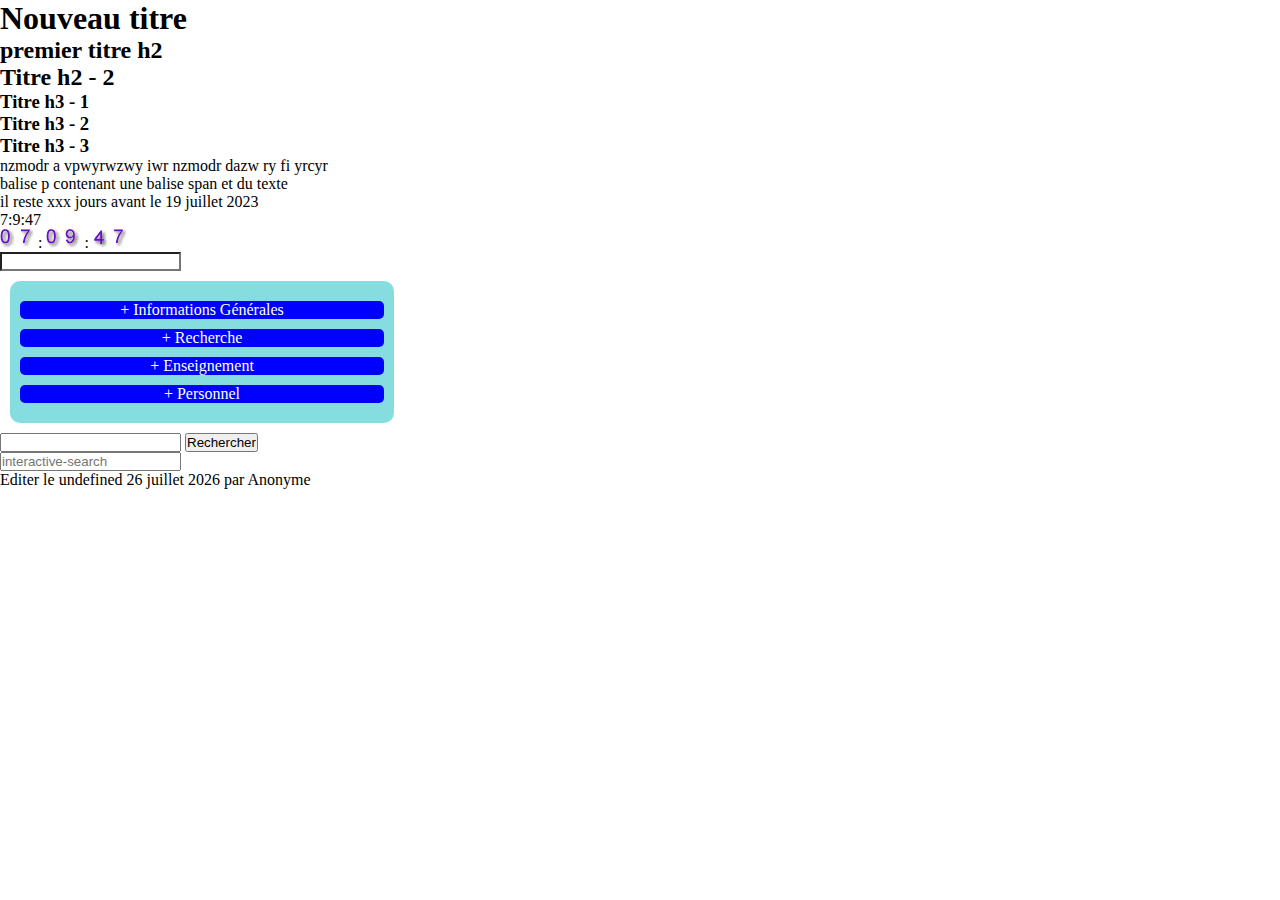
<file: TP1/index.html>
<!DOCTYPE html>
<html>

<head>
    <meta charset="utf-8" />
    <meta name="author" content="LOPES Mateus" />
    <meta name="author" content="Anonyme" />
    <title>TD1 - Exercice 1</title>
    <link href="assets/favicon.ico" rel="icon" type="image/x-icon" />
    <link rel="stylesheet" type="text/css" href="css/td1.css" />
    <script defer="defer" src="js/td1.js"></script>
</head>

<body onload="onLoad();">
    <h1 id="title" class="firstOrLast">Titre h1</h1>
    <h2>Titre h2 - 1</h2>
    <h2 class="firstOrLast">Titre h2 - 2</h2>
    <h3 class="firstOrLast">Titre h3 - 1</h3>
    <h3>Titre h3 - 2</h3>
    <h3>Titre h3 - 3</h3>

    <div>
        <p>balise p contenant<span> une balise span</span> et du texte</p>
    </div>
    <div>
        <p>nzmodr a vpwyrwzwy<span> iwr nzmodr dazw</span> ry fi yrcyr</p>
    </div>

    <p id="nbDays">il reste xxx jours avant le 19 juillet 2023</p>
    <p id="clock"></p>
    <p id="graphic-clock">
        <img>
        <img>
        <span>:</span>
        <img>
        <img>
        <span>:</span>
        <img>
        <img>
    </p>
    <input id="colorChanger" type="text" class="white" />

    <aside id="aside">
        <ul id="top">
            <li class="addPlus">Informations Générales
                <ul class="notDisplayed">
                    <li>Accueil</li>
                    <li>CV</li>
                </ul>
            </li>
            <li class="addPlus">Recherche
                <ul class="notDisplayed">
                    <li>Activités</li>
                    <li>Rayonnement Scientifique</li>
                    <li>Projets en cours</li>
                    <li>Anciens projets</li>
                    <li>Publications</li>
                </ul>
            </li>
            <li class="addPlus">Enseignement
                <ul class="notDisplayed">
                    <li>Département Informatique</li>
                    <li>LP SIL</li>
                    <li>Polytech Nice-Sophia</li>
                    <li>Autres</li>
                    <li>Stages et Projets</li>
                </ul>
            </li>
            <li class="addPlus">Personnel
                <ul class="notDisplayed">
                    <li>Département Informatique</li>
                    <li>LP SIL</li>
                    <li>Polytech Nice-Sophia</li>
                    <li>Autres</li>
                    <li>Stages et Projets</li>
                </ul>
            </li>
        </ul>
    </aside>


    <p>
        <input type="text" id="search"/>
        <button type="button" id="search-button">Rechercher</button>
    </p>

    <input type="text" placeholder="interactive-search" id="Isearch"/>

    <div id="update-date"></div>

</body>

</html>
</file>
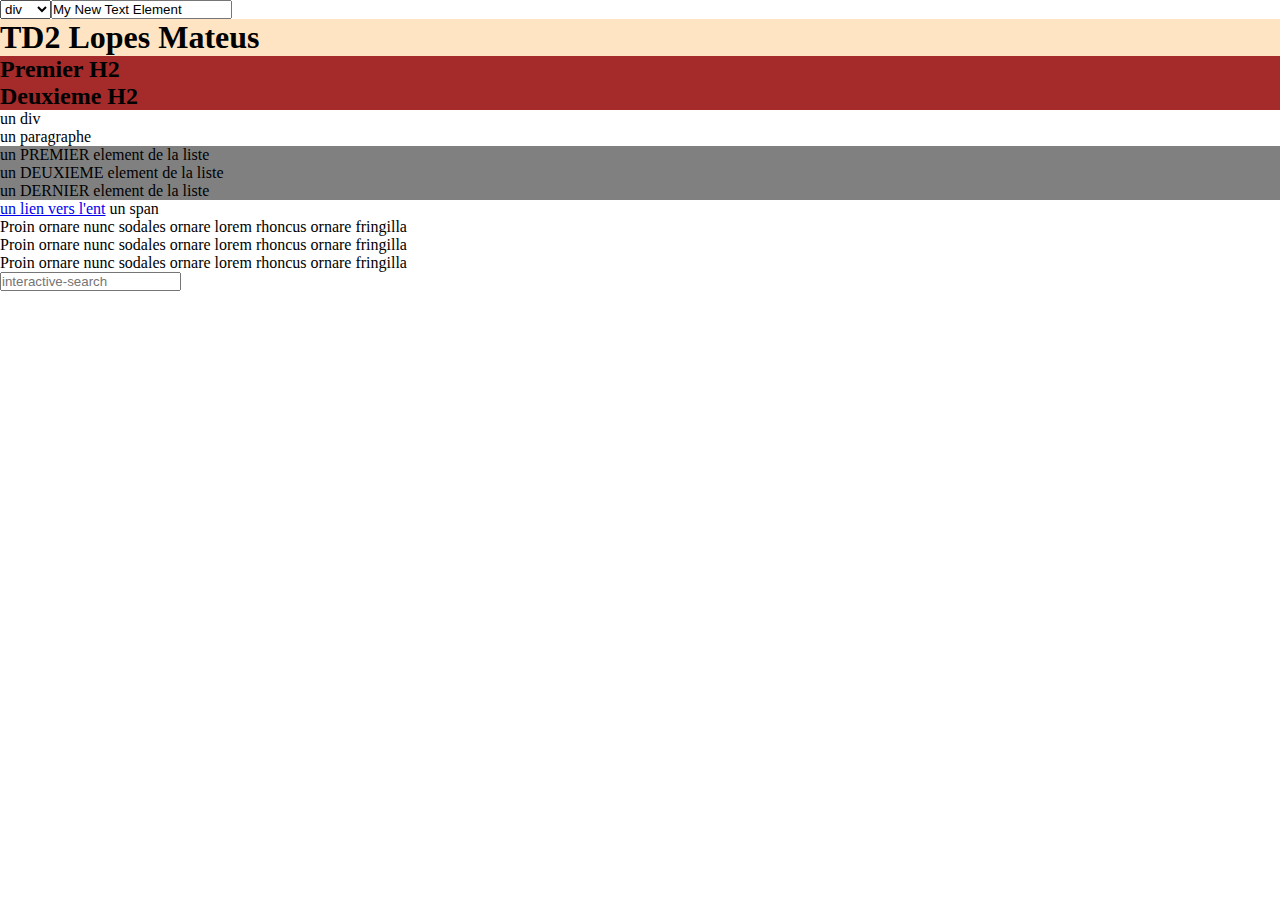
<file: TP2/index.html>
<!DOCTYPE html>
<html>

<head>
	<meta charset="utf-8" />
	<meta name="author" content="Jean-Michel Bruneau - UCA - IUT - INFO" />
	<title>M413 - TD 2</title>
	<link href="assets/favicon.ico" rel="icon" type="image/x-icon" />
	<link rel="stylesheet" type="text/css" href="css/td2.css" />
	<script defer="defer" src="js/td2.js"></script>
</head>

<body>
	<!-- Your XHTML5 code goes here -->
	<h1 id="title">TD2 Lopes Mateus</h1>
	<h2 class="second-title">Premier H2</h2>
	<h2 class="second-title">Deuxieme H2</h2>

	<div>un div</div>
	<p>un paragraphe</p>
	<ul>
		<li>un PREMIER element de la liste</li>
		<li>un DEUXIEME element de la liste</li>
		<li>un DERNIER element de la liste</li>
	</ul>
	<a href="https://ent.unice.fr/">un lien vers l'ent</a>
	<span>un span</span>

	<div>
		Proin ornare nunc sodales <span>ornare</span> lorem rhoncus ornare fringilla
	</div>
	<div>
		Proin ornare nunc sodales or<span>nare</span> lorem rhoncus ornare fringilla
	</div>
	<div>
		Proin ornare nunc sodales ornare lorem rhoncus ornare fringilla
	</div>

	<input type="text" placeholder="interactive-search" id="Isearch" />

</body>

</html>
</file>
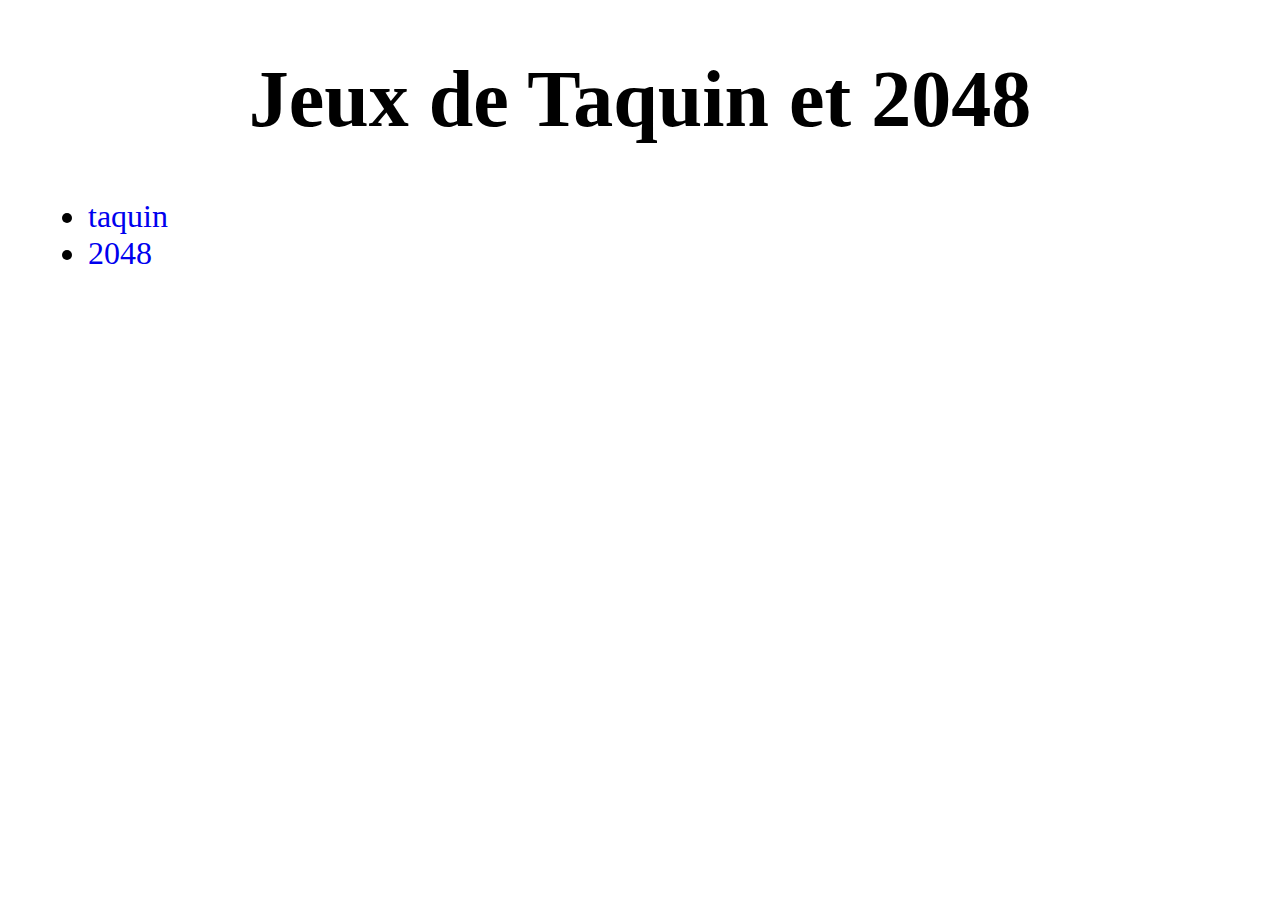
<file: TP3/index.html>
<!DOCTYPE html>
<html>
<head>
<meta charset="utf-8" />
<meta name="author" content="Jean-Michel Bruneau - UCA - IUT - INFO" />
<title>M413 - TD 3 - Jeux</title>
<link href="assets/favicon.ico" rel="icon" type="image/x-icon" />
<link rel="stylesheet" type="text/css" href="css/td3.css" />
</head>
<body>
	<!-- Your XHTML5 code goes here -->
	<h1>Jeux de Taquin et 2048</h1>
	<ul>
		<li><a href="taquin.html">taquin</a></li>
		<li><a href="2048.html">2048</a></li>
	</ul>
</body>
</html>
</file>
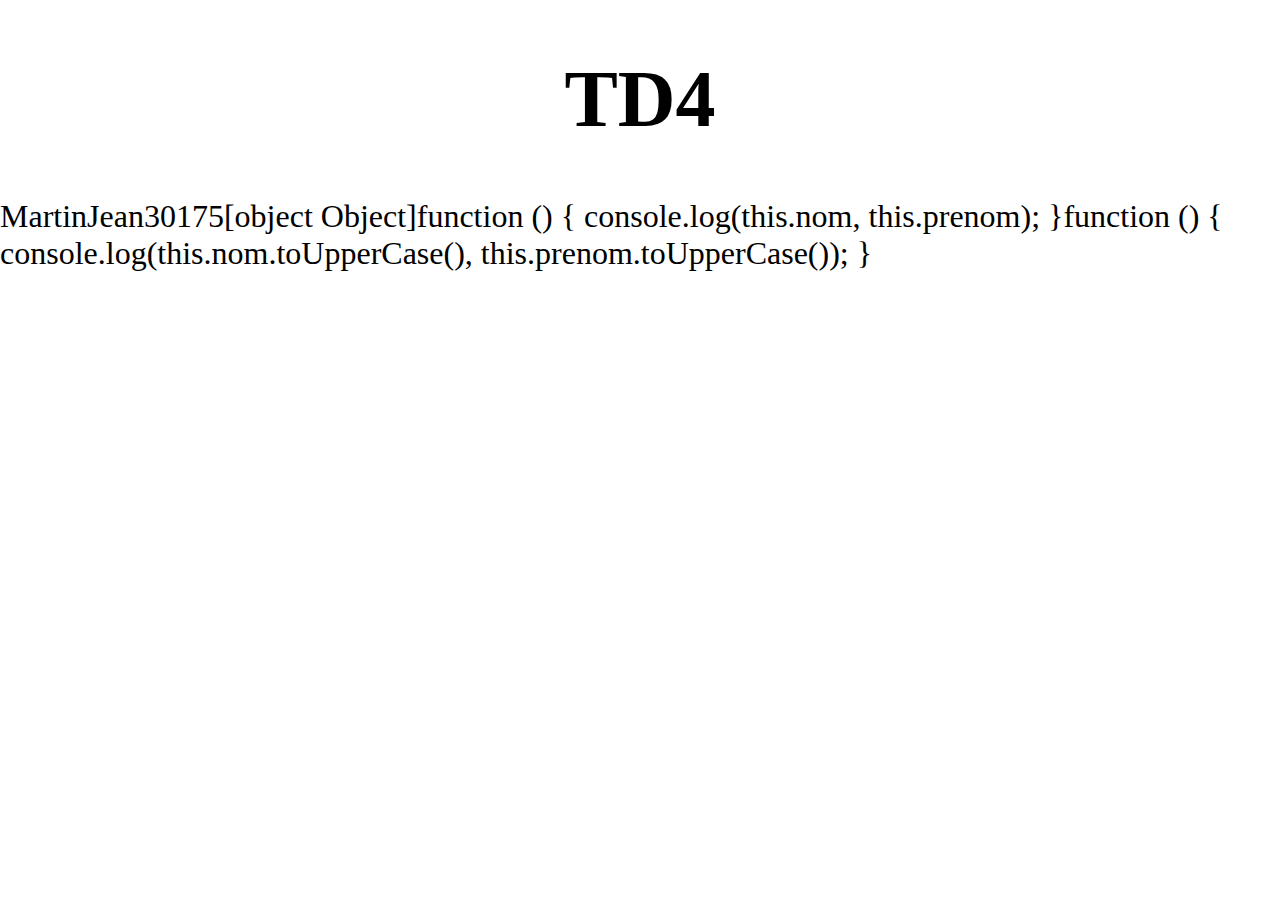
<file: TP4/index.html>
<!DOCTYPE html>
<html>
<head>
<meta charset="utf-8" />
<meta name="author" content="Jean-Michel Bruneau - UCA - IUT - INFO" />
<title>M413 - TD 3 - Jeux</title>
<link href="assets/favicon.ico" rel="icon" type="image/x-icon" />
<link rel="stylesheet" type="text/css" href="css/td4.css" />
<script src="js/td4.js"></script>
</head>
<body>
	<h1>TD4</h1>
	
</body>
</html>
</file>
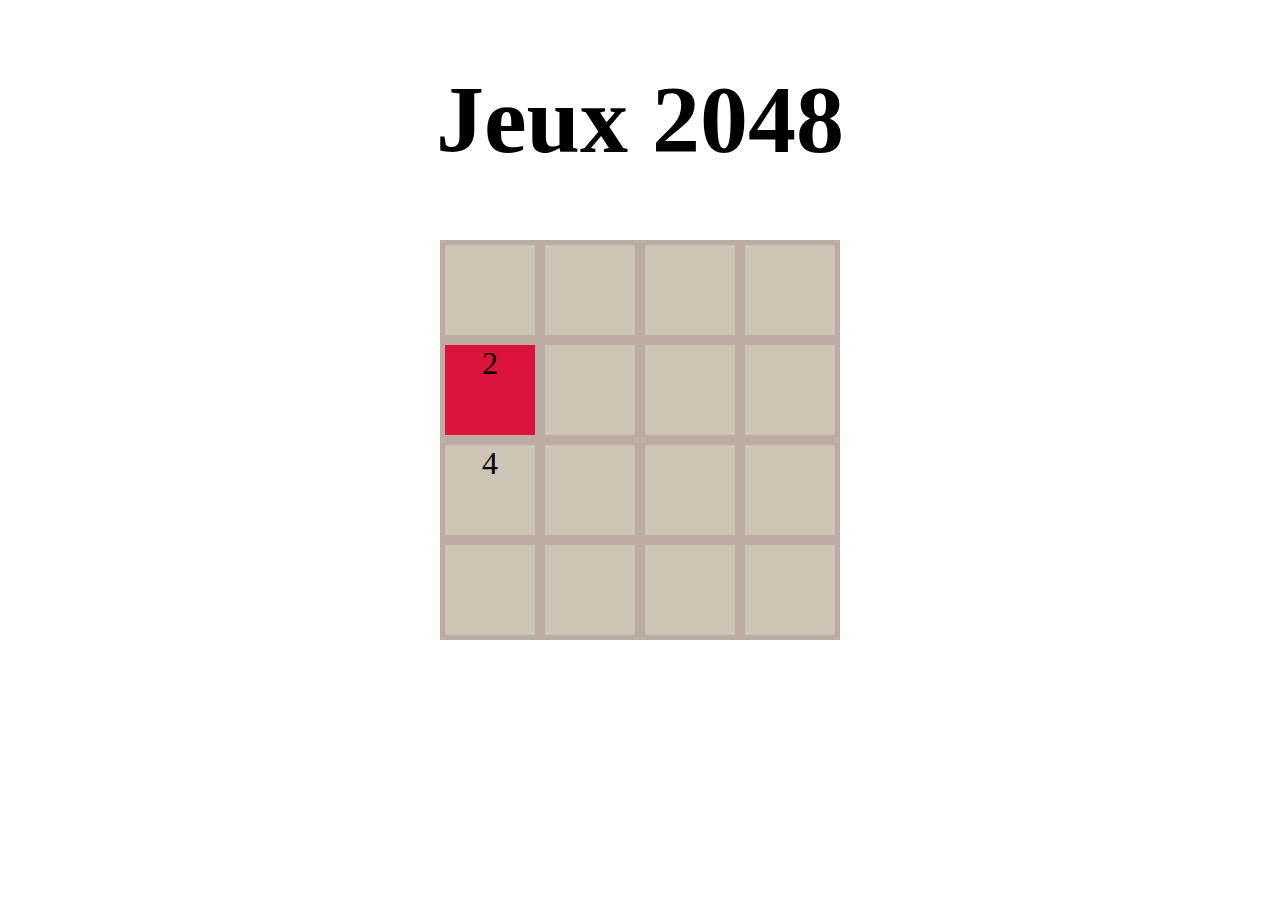
<file: TP3/2048.html>
<!DOCTYPE html>
<html>
<head>
<meta charset="utf-8" />
<meta name="author" content="Jean-Michel Bruneau - UCA - IUT - INFO" />
<title>M413 - TD 3 - Jeux 2048</title>
<link href="assets/favicon.ico" rel="icon" type="image/x-icon" />
<link rel="stylesheet" type="text/css" href="css/2048.css" />
<script defer="defer" src="js/2048.js"></script>
</head>
<body>
	<!-- Your XHTML5 code goes here -->
	<h1>Jeux 2048</h1>
	<div id="container">
		<div id="game">
			<!-- row 1 -->
			<div class="row">
				<div id="r1-c1" class="box"></div>
				<div id="r1-c2" class="box"></div>
				<div id="r1-c3" class="box"></div>
				<div id="r1-c4" class="box"></div>
			</div>
			<!-- row 2 -->
			<div class="row">
				<div id="r2-c1" class="box"></div>
				<div id="r2-c2" class="box"></div>
				<div id="r2-c3" class="box"></div>
				<div id="r2-c4" class="box"></div>
			</div>
			<!-- row 3 -->
			<div class="row">
				<div id="r3-c1" class="box"></div>
				<div id="r3-c2" class="box"></div>
				<div id="r3-c3" class="box"></div>
				<div id="r3-c4" class="box"></div>
			</div>
			<!-- row 4 -->
			<div class="row">
				<div id="r4-c1" class="box"></div>
				<div id="r4-c2" class="box"></div>
				<div id="r4-c3" class="box"></div>
				<div id="r4-c4" class="box"></div>
			</div>
		</div>
	</div>
</body>
</html>
</file>
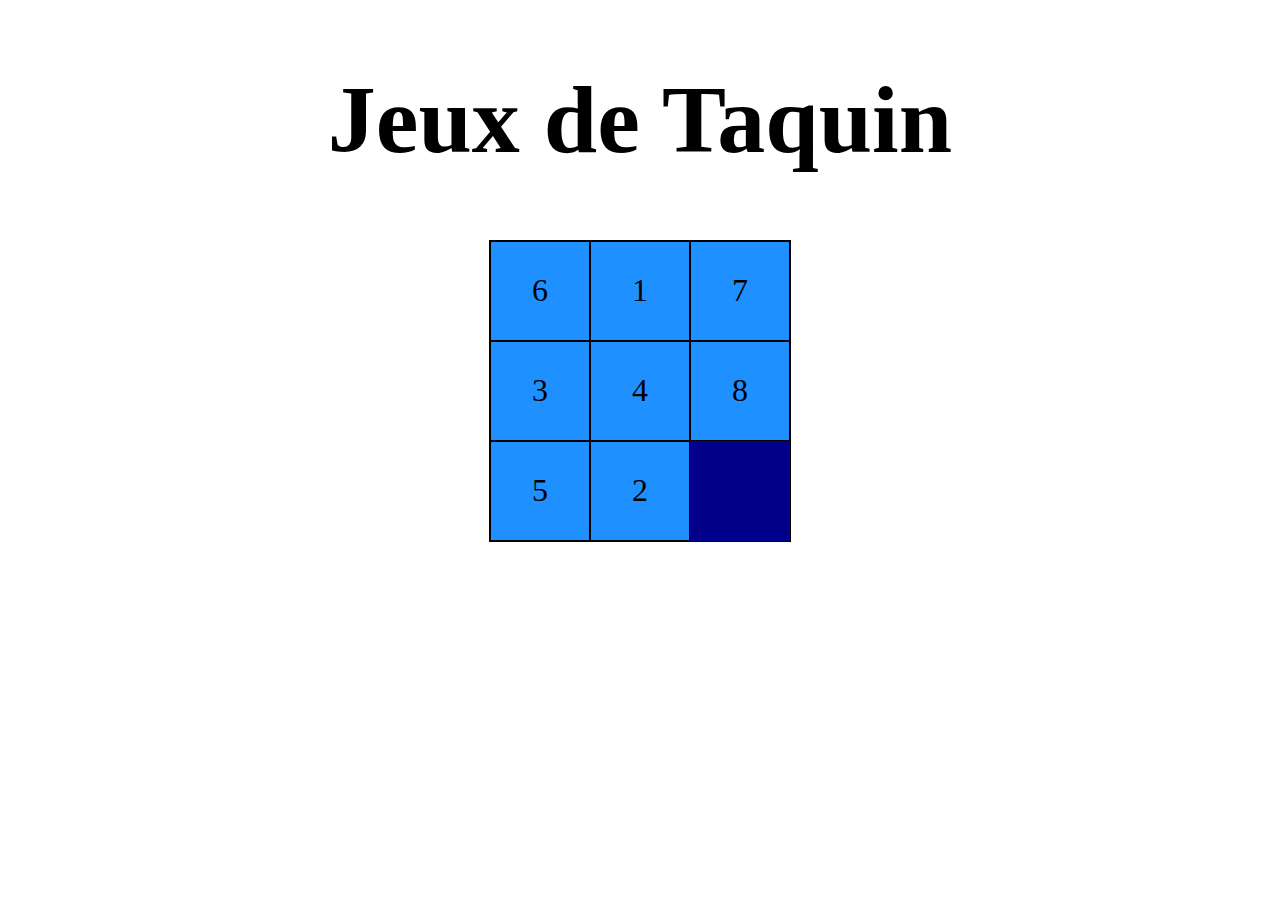
<file: TP3/taquin.html>
<!DOCTYPE html>
<html>
<head>
<meta charset="utf-8" />
<meta name="author" content="Jean-Michel Bruneau - UCA - IUT - INFO" />
<title>M413 - TD 3 - Jeux de Taquin</title>
<link href="assets/favicon.ico" rel="icon" type="image/x-icon" />
<link rel="stylesheet" type="text/css" href="css/taquin.css" />
<script defer="defer" src="js/taquin.js"></script>
</head>
<body>
	<!-- Your XHTML5 code goes here -->
	<h1>Jeux de Taquin</h1>
	<div id="container">
		<div id="game">
			<!-- row 1 -->
			<div id="r1-c1" class="box"><span>6</span></div>
			<div id="r1-c2" class="box"><span>1</span></div>
			<div id="r1-c3" class="box"><span>7</span></div>
			<!-- row 2 -->
			<div id="r2-c1" class="box"><span>3</span></div>
			<div id="r2-c2" class="box"><span>4</span></div>
			<div id="r2-c3" class="box"><span>8</span></div>
			<!-- row 3 -->
			<div id="r3-c1" class="box"><span>5</span></div>
			<div id="r3-c2" class="box"><span>2</span></div>
			<div id="r3-c3" class="box empty"></div>
		</div>
	</div>
</body>
</html>
</file>
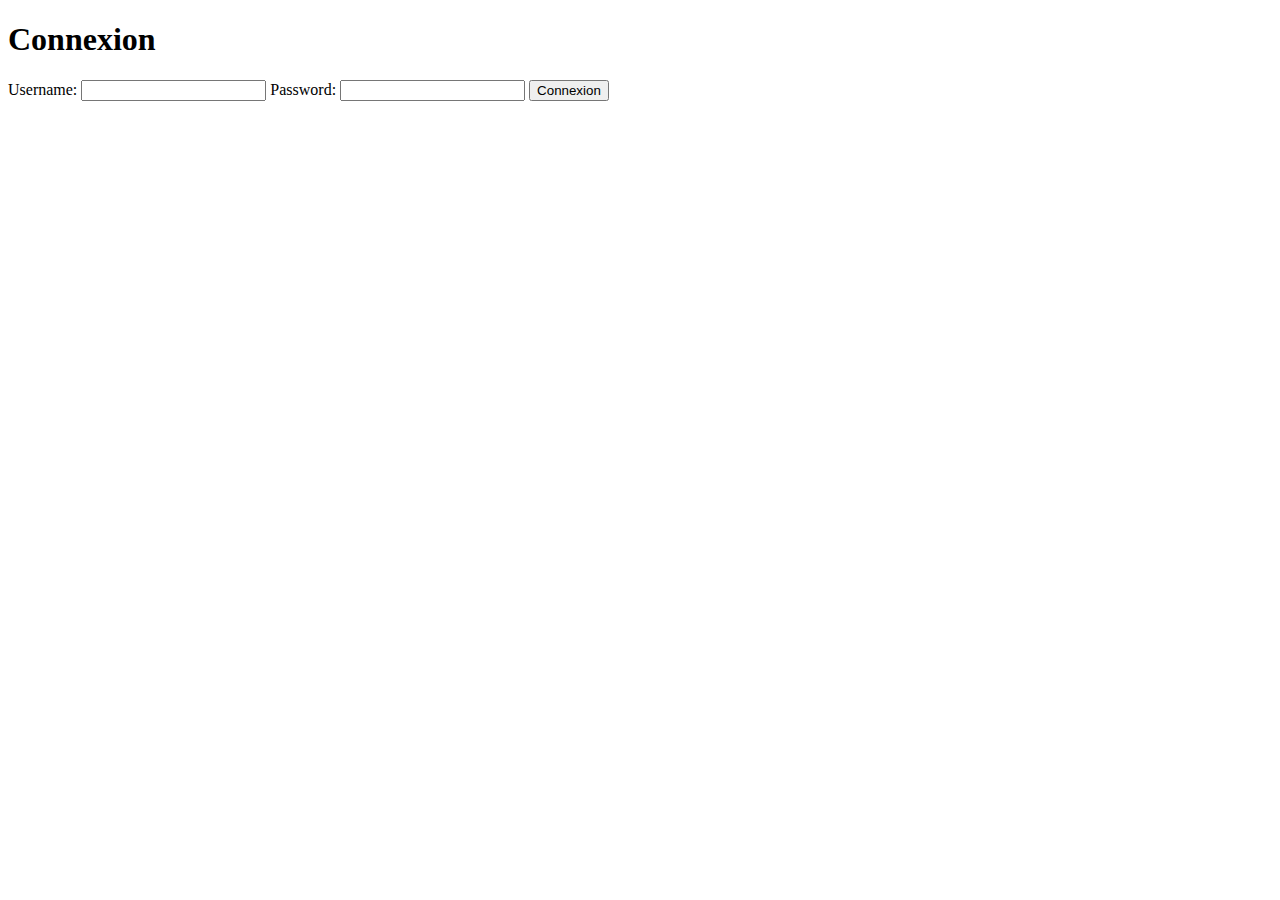
<file: TP5/exercice1.html>
<!DOCTYPE html>
<html>

<head>
    <title>TD5</title>
    <link rel="stylesheet" href="assets/css/exercice1.css">
</head>

<body>
    <h1>Connexion</h1>



    <script src="https://code.jquery.com/jquery-3.6.4.min.js"
        integrity="sha256-oP6HI9z1XaZNBrJURtCoUT5SUnxFr8s3BzRl+cbzUq8=" crossorigin="anonymous"></script>
    <script src="assets/js/exercice1.js"></script>

    <div id="fail"></div>
    <form id="form" action="form.php" method="post">
        <label for="username">Username:</label>
        <input type="text" id="username" name="username">
        <label for="password">Password:</label>
        <input type="password" id="password" name="password">
        <input type="submit" value="Connexion">
    </form>
</body>

</html>
</file>
<file: TP1/css/td1.css>
@charset "utf-8";

* {
    margin: 0px;
    padding: 0px;
    box-sizing: border-box;
}

.white {
    background-color: rgb(255, 255, 255);
}

.green {
    background-color: rgb(150, 255, 150);
}

.red {
    background-color: rgb(255, 150, 150);
}

aside {
    padding: 10px;
    background-color:rgb(134, 221, 224);
    margin: 10px;
    width: 30%;
    border-radius: 10px;
}

#top {
    list-style-type: none;
    margin: 0;
    padding: 0;
}

#top>li {
    display: block;
    background-color: blue ;
    width: 100%;
    text-align: center;
    color: #fff;
    margin: 10px 0;
    border-radius: 5px;
}

.clickable:hover {
    cursor: pointer;
}

.notDisplayed {
    display: none;
}

.displayed {
    display: block;
}

#top ul li {
    display: block;
    background-color: #000;
    color: #fff;
    margin: 0;
    padding: 10px;
}

#top ul li:first-child {
    border-top-left-radius: 5px;
    border-top-right-radius: 5px;
}

#top ul li:last-child {
    border-bottom-left-radius: 5px;
    border-bottom-right-radius: 5px;
}

.select {
    background-color: rgb(204, 204, 3);
}
</file>
<file: TP2/css/td2.css>
@charset "utf-8";

* {
	margin: 0px;
	padding: 0px;
	box-sizing: border-box;
}

#title {
	background-color: bisque;
}

.second-title {
	background-color: brown;
}

li {
	background-color: gray;
}

.selected {
	background-color: red;
}

.selected2 {
	background-color: rgb(76, 76, 119);
}

.select {
	background-color: yellow;
}
</file>
<file: TP3/css/td3.css>
@charset "utf-8";

body {
	font-size: 2em;
	margin: 0px;
	padding: 0px;
	box-sizing: border-box;
	margin: 0px;
}

h1 {
	text-align: center;
	font-size: 2.5em;
}

li {
	margin-left: 1.5em;
}

a {
	text-decoration: none;
}
</file>
<file: TP4/css/td4.css>
@charset "utf-8";

body {
	font-size: 2em;
	margin: 0px;
	padding: 0px;
	box-sizing: border-box;
	margin: 0px;
}

h1 {
	text-align: center;
	font-size: 2.5em;
}
</file>
<file: TP3/css/2048.css>
@charset "utf-8";

body {
	font-size: 2em;
	margin: 0px;
	padding: 0px;
	box-sizing: border-box;
	margin: 0px;
}

h1 {
	text-align: center;
	font-size: 3em;
}

#game {
	display: grid;
	justify-content: center;
	align-items: center;
}


.row {
	display: flex;
	flex-direction: row;
}

/* box */
.box {
	border: #bcaca4 solid 5px;
	background-color: #ccc4b4;
	margin: 0px;
	padding: 0px;
	width: 100px;
	height: 100px;
	z-index: 1;
	transition-property: top, left;
	transition-duration: 3s;
	text-align: center;
	box-sizing: border-box;
}

.white {
	background-color: #ece4db;
}

.orange {
	background-color: #FF8C00;
}

.red {
	background-color: #DC143C;
}
</file>
<file: TP3/css/taquin.css>
@charset "utf-8";

body {
	font-size: 2em;
	margin: 0px;
	padding: 0px;
	box-sizing: border-box;
	margin: 0px;
}

h1 {
	text-align: center;
	font-size: 3em;
}


#game {
	border-style: solid;
	border-width: 1px;
	background-color: #00008B;
	display: grid;
	grid-template-rows: repeat(3, 100px);
	grid-template-columns: repeat(3, 100px);
	width: fit-content;
	height: fit-content;
	margin: auto;
}

/* box */

.box {
	border-style: solid;
	border-width: 1px;
	background-color: #1E90FF;
	margin: 0px;
	padding: 0px;
	transition-property: top, left;
	transition-duration: 3s;
	text-align: center;
	display: flex;
	justify-content: center;
	align-items: center;
}

/* empty box */
.empty {
	background-color: #00008B;
	z-index: 0;
	border: none;
}
</file>
<file: TP5/assets/css/exercice1.css>
* {
    outline: none;
}

.error {
    color: red;
}

.success {
    color: green;
}
</file>
